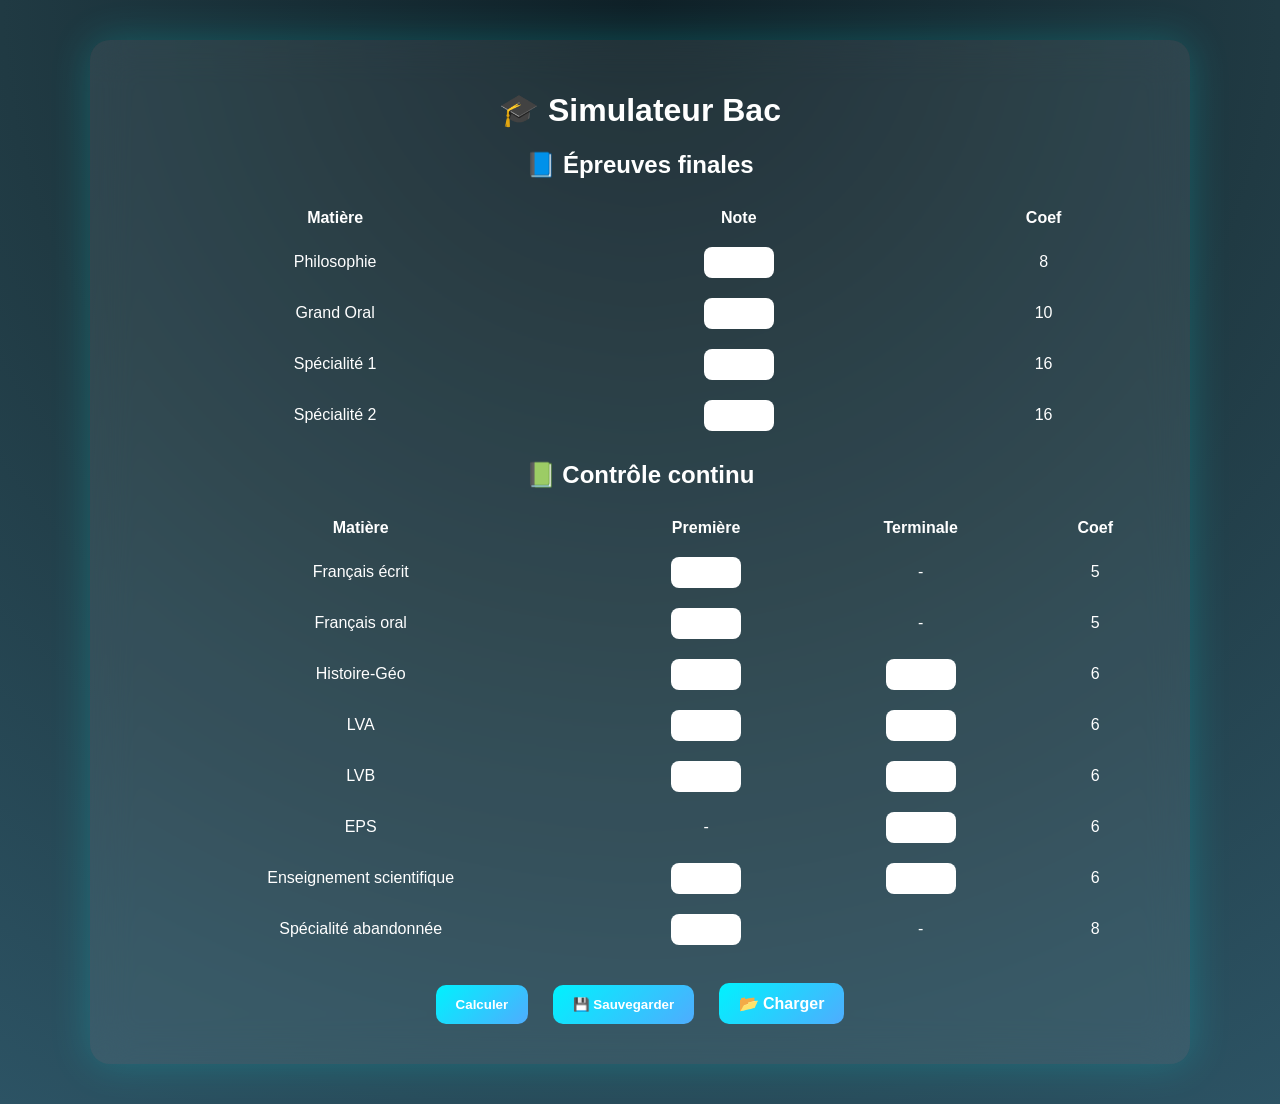
<file: bacbareme.html>
<!DOCTYPE html>
<html lang="fr">
<head>
<meta charset="UTF-8">
<title>Simulateur Bac</title>
<link rel="icon" href="../img/bac.png">

<style>
* { box-sizing: border-box; }

body {
    font-family: 'Segoe UI', sans-serif;
    background: radial-gradient(circle at top, #0f2027, #203a43, #2c5364);
    margin: 0;
    color: white;
}

.container {
    max-width: 1100px;
    margin: 40px auto;
    padding: 30px;
    border-radius: 20px;
    backdrop-filter: blur(20px);
    background: rgba(255,255,255,0.08);
    box-shadow: 0 0 40px rgba(0,255,255,0.2);
}

h1, h2 { text-align: center; }

table {
    width: 100%;
    border-collapse: collapse;
}

td, th {
    padding: 10px;
    text-align: center;
}

input {
    width: 70px;
    padding: 8px;
    border-radius: 8px;
    border: none;
    text-align: center;
}

.actions {
    text-align: center;
    margin-top: 20px;
}

button, .file-label {
    padding: 12px 20px;
    margin: 10px;
    border-radius: 10px;
    border: none;
    cursor: pointer;
    font-weight: bold;
    background: linear-gradient(135deg, #00f2fe, #4facfe);
    color: white;
    transition: 0.3s;
}

button:hover { transform: scale(1.05); }

input[type="file"] { display: none; }

/* POPUP FUTURISTE */
/* POPUP ULTRA FUTURISTE */
.popup {
    position: fixed;
    top:0; left:0;
    width:100%; height:100%;
    background: radial-gradient(circle, rgba(0,0,0,0.9), rgba(0,0,0,1));
    display:flex;
    justify-content:center;
    align-items:center;
    opacity:0;
    pointer-events:none;
    transition:0.4s;
}

.popup.active {
    opacity:1;
    pointer-events:auto;
}

.popup-content {
    position: relative;
    padding: 50px;
    border-radius: 25px;
    text-align:center;
    backdrop-filter: blur(30px);
    background: rgba(255,255,255,0.05);
    border: 1px solid rgba(0,255,255,0.3);
    box-shadow:
        0 0 40px rgba(0,255,255,0.6),
        inset 0 0 20px rgba(0,255,255,0.2);
    animation: popUltra 0.5s ease;
}

/* halo animé */
.popup-content::before {
    content: "";
    position: absolute;
    inset: -2px;
    border-radius: 25px;
    background: linear-gradient(45deg, cyan, blue, purple, cyan);
    z-index: -1;
    filter: blur(20px);
    opacity: 0.7;
    animation: rotateGlow 6s linear infinite;
}

@keyframes rotateGlow {
    0% { filter: blur(20px) hue-rotate(0deg); }
    100% { filter: blur(20px) hue-rotate(360deg); }
}

@keyframes popUltra {
    from { transform: scale(0.6) rotateX(20deg); opacity:0; }
    to { transform: scale(1) rotateX(0); opacity:1; }
}

.result-note {
    font-size: 65px;
    font-weight: bold;
    background: linear-gradient(90deg, #00f2fe, #4facfe);
    -webkit-background-clip: text;
    -webkit-text-fill-color: transparent;
    text-shadow: 0 0 25px rgba(0,255,255,0.8);
    margin-bottom: 10px;
}

.mention {
    font-size: 26px;
    margin-top: 10px;
    padding: 8px 20px;
    border-radius: 20px;
    background: rgba(0,255,255,0.15);
    display: inline-block;
    box-shadow: 0 0 15px rgba(0,255,255,0.5);
}

.potential {
    margin-top: 25px;
    padding: 15px;
    border-radius: 15px;
    background: rgba(255,255,255,0.05);
    border: 1px solid rgba(255,255,255,0.1);
    font-size: 18px;
    box-shadow: inset 0 0 10px rgba(255,255,255,0.1);
}
</style>
</head>

<body>

<div class="container">
<h1>🎓 Simulateur Bac</h1>

<h2>📘 Épreuves finales</h2>
<table id="finales">
<tr><th>Matière</th><th>Note</th><th>Coef</th></tr>
<tr><td>Philosophie</td><td><input></td><td class="coef">8</td></tr>
<tr><td>Grand Oral</td><td><input></td><td class="coef">10</td></tr>
<tr><td>Spécialité 1</td><td><input></td><td class="coef">16</td></tr>
<tr><td>Spécialité 2</td><td><input></td><td class="coef">16</td></tr>
</table>

<h2>📗 Contrôle continu</h2>
<table id="cc">
<tr>
<th>Matière</th>
<th>Première</th>
<th>Terminale</th>
<th>Coef</th>
</tr>

<tr>
<td>Français écrit</td>
<td><input></td>
<td>-</td>
<td class="coef">5</td>
</tr>

<tr>
<td>Français oral</td>
<td><input></td>
<td>-</td>
<td class="coef">5</td>
</tr>

<tr>
<td>Histoire-Géo</td>
<td><input></td>
<td><input></td>
<td class="coef">6</td>
</tr>

<tr>
<td>LVA</td>
<td><input></td>
<td><input></td>
<td class="coef">6</td>
</tr>

<tr>
<td>LVB</td>
<td><input></td>
<td><input></td>
<td class="coef">6</td>
</tr>

<tr>
<td>EPS</td>
<td>-</td>
<td><input></td>
<td class="coef">6</td>
</tr>

<tr>
<td>Enseignement scientifique</td>
<td><input></td>
<td><input></td>
<td class="coef">6</td>
</tr>

<tr>
<td>Spécialité abandonnée</td>
<td><input></td>
<td>-</td>
<td class="coef">8</td>
</tr>

</table>

<div class="actions">
<button onclick="calcul()">Calculer</button>
<button onclick="save()">💾 Sauvegarder</button>

<label class="file-label">
📂 Charger
<input type="file" onchange="loadFile(event)">
</label>
</div>

</div>

<div class="popup" id="popup">
<div class="popup-content" id="popupContent"></div>
</div>

<script>
function getMention(note) {
    if(note >= 16) return "Très Bien 🏆";
    if(note >= 14) return "Bien 🎉";
    if(note >= 12) return "Assez Bien 👍";
    if(note >= 10) return "Admis ✅";
    return "Ajourné ❌";
}

function calcul() {
    let total = 0, coefTotal = 0;
    let totalPot = 0, hasEmpty = false;

    document.querySelectorAll("tr").forEach((row,i)=>{
        let coefEl = row.querySelector(".coef");
        if(!coefEl) return;

        let coef = +coefEl.innerText;
        coefTotal += coef;

        let inputs = row.querySelectorAll("input");
        let notes = [];

        inputs.forEach(i=>{
            if(i.value !== "") notes.push(+i.value);
        });

        if(notes.length > 0) {
            let avg = notes.reduce((a,b)=>a+b,0)/notes.length;
            total += avg * coef;
            totalPot += avg * coef;
        } else {
            hasEmpty = true;
            totalPot += 20 * coef;
        }
    });

    let note = total / coefTotal;
    let note2000 = (note/20)*2000;

    let html = `
    <div class="result-note">${note.toFixed(2)}/20</div>
    <div>${note2000.toFixed(0)} / 2000</div>
    <div class="mention">${getMention(note)}</div>
    `;

    if(hasEmpty) {
        let notePot = totalPot / coefTotal;
        let notePot2000 = (notePot/20)*2000;

        html += `
        <div class="potential">
        🚀 Potentiel max : ${notePot.toFixed(2)}/20<br>
        (${notePot2000.toFixed(0)} / 2000)
        </div>`;
    }

    document.getElementById("popupContent").innerHTML = html;
    document.getElementById("popup").classList.add("active");
}

document.getElementById("popup").onclick = () => {
    document.getElementById("popup").classList.remove("active");
};

function save(){
    let data=[...document.querySelectorAll("input")].map(i=>i.value);
    let blob=new Blob([JSON.stringify(data)]);
    let a=document.createElement("a");
    a.href=URL.createObjectURL(blob);
    a.download="bac.json";
    a.click();
}

function loadFile(e){
    let r=new FileReader();
    r.onload=()=>{
        let data=JSON.parse(r.result);
        document.querySelectorAll("input").forEach((i,idx)=>{
            i.value=data[idx]||"";
        });
    };
    r.readAsText(e.target.files[0]);
}
</script>

</body>
</html>
</file>
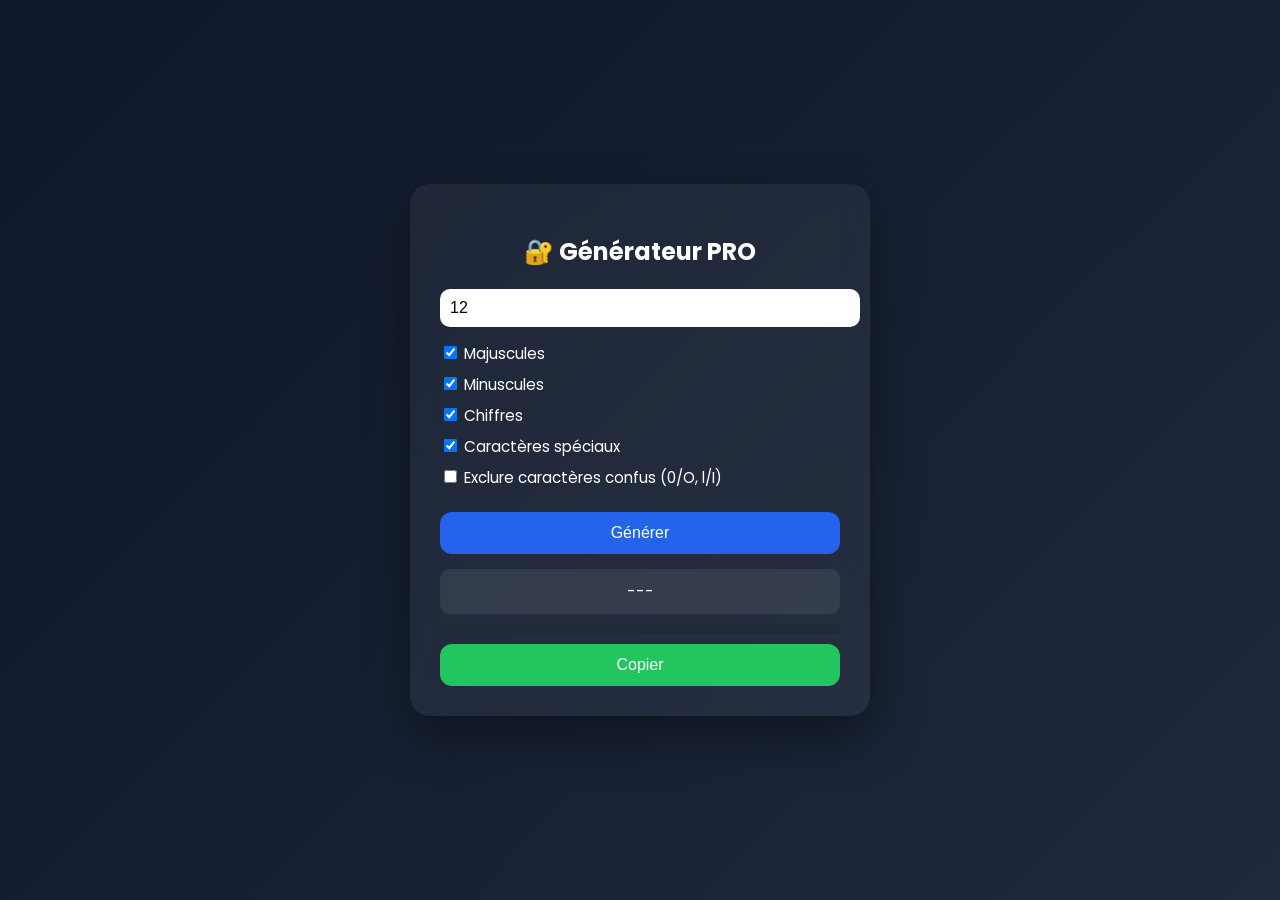
<file: password.html>
<!DOCTYPE html>

<html lang="fr">
<head>
<meta charset="utf-8">
<title>Password Generator Pro</title>

<meta name="viewport" content="width=device-width, initial-scale=1.0">

<link href="https://fonts.googleapis.com/css2?family=Poppins:wght@300;500;700&display=swap" rel="stylesheet">

<style>
body {
    margin: 0;
    font-family: 'Poppins', sans-serif;
    background: linear-gradient(135deg, #0f172a, #1e293b);
    color: white;
    display: flex;
    justify-content: center;
    align-items: center;
    min-height: 100vh;
}

.container {
    background: rgba(255,255,255,0.05);
    backdrop-filter: blur(12px);
    padding: 30px;
    border-radius: 20px;
    width: 400px;
    box-shadow: 0 20px 50px rgba(0,0,0,0.4);
    text-align: center;
}

h2 {
    margin-bottom: 10px;
}

input[type="number"] {
    width: 100%;
    padding: 10px;
    border-radius: 10px;
    border: none;
    margin-top: 10px;
    font-size: 1rem;
}

.options {
    text-align: left;
    margin-top: 15px;
}

.options label {
    display: block;
    margin: 8px 0;
    font-size: 0.95rem;
}

button {
    margin-top: 15px;
    width: 100%;
    padding: 12px;
    border: none;
    border-radius: 12px;
    background: #2563eb;
    color: white;
    font-size: 1rem;
    cursor: pointer;
    transition: 0.3s;
}

button:hover {
    background: #1d4ed8;
    transform: scale(1.03);
}

.result {
    margin-top: 15px;
    padding: 10px;
    background: rgba(255,255,255,0.08);
    border-radius: 10px;
    word-break: break-all;
    min-height: 20px;
}

/* 🔥 BARRE DE FORCE */
.strength-bar {
    height: 10px;
    width: 100%;
    background: #1f2937;
    border-radius: 10px;
    margin-top: 10px;
    overflow: hidden;
}

.strength-fill {
    height: 100%;
    width: 0%;
    transition: 0.3s;
    border-radius: 10px;
}

.copy {
    margin-top: 10px;
    background: #22c55e;
}

.copy:hover {
    background: #16a34a;
}
</style>

</head>

<body>

<div class="container">


<h2>🔐 Générateur PRO</h2>

<input type="number" id="length" min="4" max="50" value="12">

<div class="options">
    <label><input type="checkbox" id="uppercase" checked> Majuscules</label>
    <label><input type="checkbox" id="lowercase" checked> Minuscules</label>
    <label><input type="checkbox" id="numbers" checked> Chiffres</label>
    <label><input type="checkbox" id="symbols" checked> Caractères spéciaux</label>

    <!-- 🔥 NOUVELLE OPTION -->
    <label><input type="checkbox" id="avoidConfusing"> Exclure caractères confus (0/O, l/I)</label>
</div>

<button onclick="generate()">Générer</button>

<div class="result" id="output">---</div>

<!-- BARRE DE FORCE -->
<div class="strength-bar">
    <div id="bar" class="strength-fill"></div>
</div>

<button class="copy" onclick="copyPassword()">Copier</button>


</div>

<script>

function generate() {
    const length = document.getElementById("length").value;
    const upper = document.getElementById("uppercase").checked;
    const lower = document.getElementById("lowercase").checked;
    const numbers = document.getElementById("numbers").checked;
    const symbols = document.getElementById("symbols").checked;
    const avoid = document.getElementById("avoidConfusing").checked;

    let U = "ABCDEFGHIJKLMNOPQRSTUVWXYZ";
    let L = "abcdefghijklmnopqrstuvwxyz";
    let N = "0123456789";
    let S = "!@#$%^&*()_+-=[]{}|;:,.<>?/~`";

    // 🔥 suppression caractères confus
    if (avoid) {
        U = U.replace(/[O]/g, "").replace(/[I]/g, "");
        L = L.replace(/[l]/g, "");
        N = N.replace(/[0]/g, "");
    }

    let chars = "";
    if (upper) chars += U;
    if (lower) chars += L;
    if (numbers) chars += N;
    if (symbols) chars += S;

    if (chars === "") {
        document.getElementById("output").innerText = "Choisis au moins une option";
        return;
    }

    let password = "";
    for (let i = 0; i < length; i++) {
        password += chars[Math.floor(Math.random() * chars.length)];
    }

    document.getElementById("output").innerText = password;

    updateStrength(password);
}

function updateStrength(pwd) {
    let score = 0;

    if (pwd.length >= 12) score++;
    if (/[A-Z]/.test(pwd)) score++;
    if (/[0-9]/.test(pwd)) score++;
    if (/[^A-Za-z0-9]/.test(pwd)) score++;

    const bar = document.getElementById("bar");

    const colors = ["#ef4444", "#f97316", "#eab308", "#84cc16", "#22c55e"];
    const widths = ["20%", "40%", "60%", "80%", "100%"];

    bar.style.width = widths[score];
    bar.style.background = colors[score];
}

function copyPassword() {
    const text = document.getElementById("output").innerText;
    navigator.clipboard.writeText(text);
    alert("Mot de passe copié !");
}

</script>

</body>
</html>
</file>
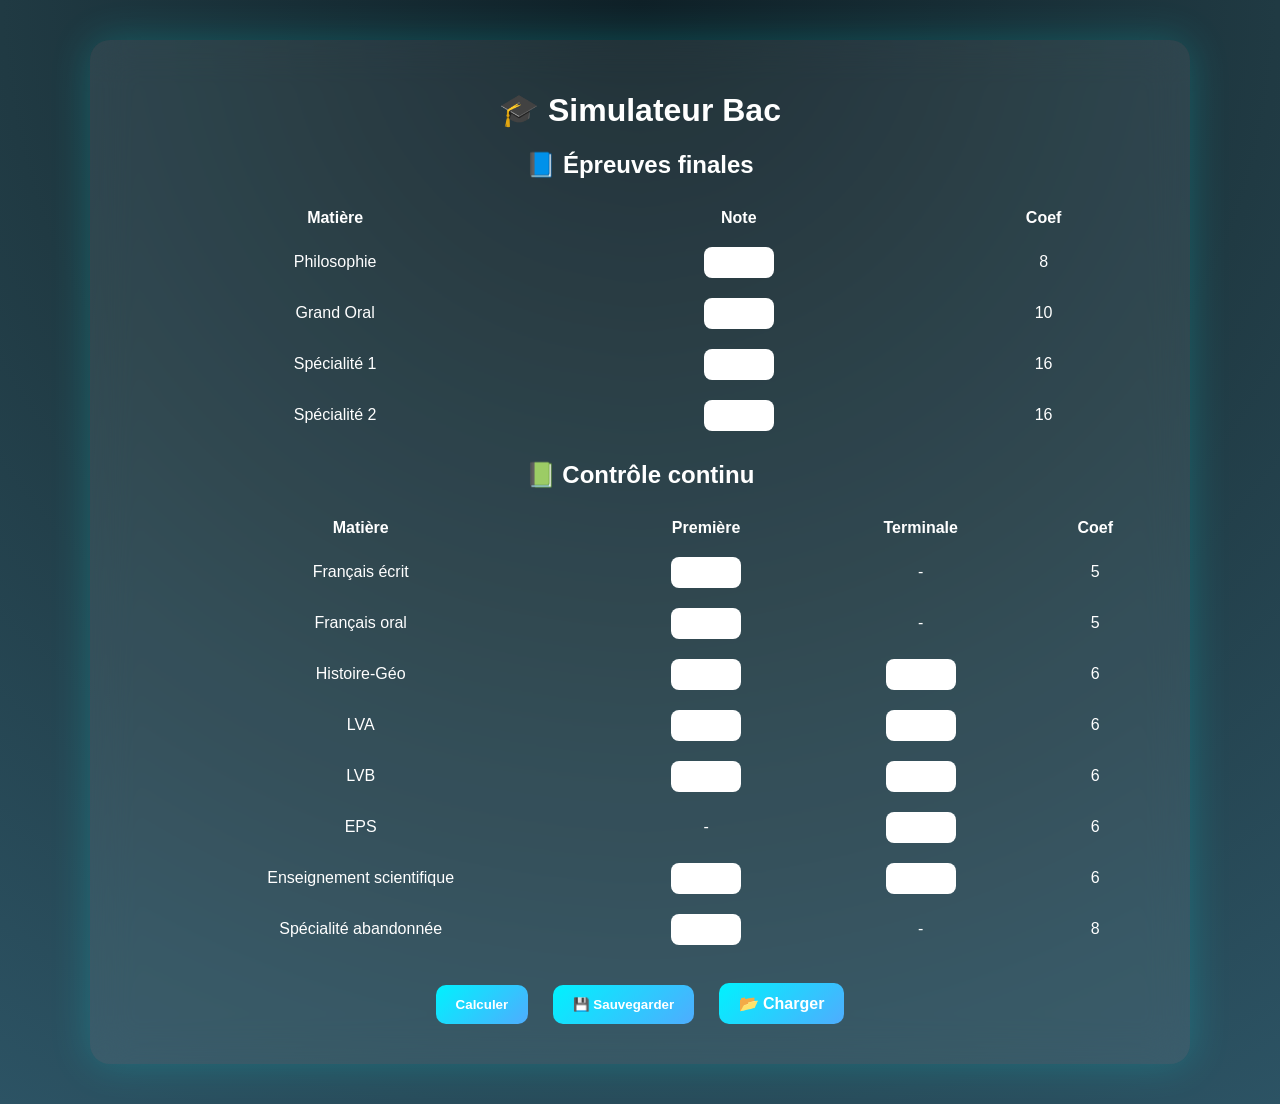
<file: tools/bacbareme.html>
<!DOCTYPE html>
<html lang="fr">
<head>
<meta charset="UTF-8">
<title>Simulateur Bac</title>
<link rel="icon" href="../icone/bac.png">

<style>
* { box-sizing: border-box; }

body {
    font-family: 'Segoe UI', sans-serif;
    background: radial-gradient(circle at top, #0f2027, #203a43, #2c5364);
    margin: 0;
    color: white;
}

.container {
    max-width: 1100px;
    margin: 40px auto;
    padding: 30px;
    border-radius: 20px;
    backdrop-filter: blur(20px);
    background: rgba(255,255,255,0.08);
    box-shadow: 0 0 40px rgba(0,255,255,0.2);
}

h1, h2 { text-align: center; }

table {
    width: 100%;
    border-collapse: collapse;
}

td, th {
    padding: 10px;
    text-align: center;
}

input {
    width: 70px;
    padding: 8px;
    border-radius: 8px;
    border: none;
    text-align: center;
}

.actions {
    text-align: center;
    margin-top: 20px;
}

button, .file-label {
    padding: 12px 20px;
    margin: 10px;
    border-radius: 10px;
    border: none;
    cursor: pointer;
    font-weight: bold;
    background: linear-gradient(135deg, #00f2fe, #4facfe);
    color: white;
    transition: 0.3s;
}

button:hover { transform: scale(1.05); }

input[type="file"] { display: none; }

/* POPUP FUTURISTE */
/* POPUP ULTRA FUTURISTE */
.popup {
    position: fixed;
    top:0; left:0;
    width:100%; height:100%;
    background: radial-gradient(circle, rgba(0,0,0,0.9), rgba(0,0,0,1));
    display:flex;
    justify-content:center;
    align-items:center;
    opacity:0;
    pointer-events:none;
    transition:0.4s;
}

.popup.active {
    opacity:1;
    pointer-events:auto;
}

.popup-content {
    position: relative;
    padding: 50px;
    border-radius: 25px;
    text-align:center;
    backdrop-filter: blur(30px);
    background: rgba(255,255,255,0.05);
    border: 1px solid rgba(0,255,255,0.3);
    box-shadow:
        0 0 40px rgba(0,255,255,0.6),
        inset 0 0 20px rgba(0,255,255,0.2);
    animation: popUltra 0.5s ease;
}

/* halo animé */
.popup-content::before {
    content: "";
    position: absolute;
    inset: -2px;
    border-radius: 25px;
    background: linear-gradient(45deg, cyan, blue, purple, cyan);
    z-index: -1;
    filter: blur(20px);
    opacity: 0.7;
    animation: rotateGlow 6s linear infinite;
}

@keyframes rotateGlow {
    0% { filter: blur(20px) hue-rotate(0deg); }
    100% { filter: blur(20px) hue-rotate(360deg); }
}

@keyframes popUltra {
    from { transform: scale(0.6) rotateX(20deg); opacity:0; }
    to { transform: scale(1) rotateX(0); opacity:1; }
}

.result-note {
    font-size: 65px;
    font-weight: bold;
    background: linear-gradient(90deg, #00f2fe, #4facfe);
    -webkit-background-clip: text;
    -webkit-text-fill-color: transparent;
    text-shadow: 0 0 25px rgba(0,255,255,0.8);
    margin-bottom: 10px;
}

.mention {
    font-size: 26px;
    margin-top: 10px;
    padding: 8px 20px;
    border-radius: 20px;
    background: rgba(0,255,255,0.15);
    display: inline-block;
    box-shadow: 0 0 15px rgba(0,255,255,0.5);
}

.potential {
    margin-top: 25px;
    padding: 15px;
    border-radius: 15px;
    background: rgba(255,255,255,0.05);
    border: 1px solid rgba(255,255,255,0.1);
    font-size: 18px;
    box-shadow: inset 0 0 10px rgba(255,255,255,0.1);
}
</style>
</head>

<body>

<div class="container">
<h1>🎓 Simulateur Bac</h1>

<h2>📘 Épreuves finales</h2>
<table id="finales">
<tr><th>Matière</th><th>Note</th><th>Coef</th></tr>
<tr><td>Philosophie</td><td><input></td><td class="coef">8</td></tr>
<tr><td>Grand Oral</td><td><input></td><td class="coef">10</td></tr>
<tr><td>Spécialité 1</td><td><input></td><td class="coef">16</td></tr>
<tr><td>Spécialité 2</td><td><input></td><td class="coef">16</td></tr>
</table>

<h2>📗 Contrôle continu</h2>
<table id="cc">
<tr>
<th>Matière</th>
<th>Première</th>
<th>Terminale</th>
<th>Coef</th>
</tr>

<tr>
<td>Français écrit</td>
<td><input></td>
<td>-</td>
<td class="coef">5</td>
</tr>

<tr>
<td>Français oral</td>
<td><input></td>
<td>-</td>
<td class="coef">5</td>
</tr>

<tr>
<td>Histoire-Géo</td>
<td><input></td>
<td><input></td>
<td class="coef">6</td>
</tr>

<tr>
<td>LVA</td>
<td><input></td>
<td><input></td>
<td class="coef">6</td>
</tr>

<tr>
<td>LVB</td>
<td><input></td>
<td><input></td>
<td class="coef">6</td>
</tr>

<tr>
<td>EPS</td>
<td>-</td>
<td><input></td>
<td class="coef">6</td>
</tr>

<tr>
<td>Enseignement scientifique</td>
<td><input></td>
<td><input></td>
<td class="coef">6</td>
</tr>

<tr>
<td>Spécialité abandonnée</td>
<td><input></td>
<td>-</td>
<td class="coef">8</td>
</tr>

</table>

<div class="actions">
<button onclick="calcul()">Calculer</button>
<button onclick="save()">💾 Sauvegarder</button>

<label class="file-label">
📂 Charger
<input type="file" onchange="loadFile(event)">
</label>
</div>

</div>

<div class="popup" id="popup">
<div class="popup-content" id="popupContent"></div>
</div>

<script>
function getMention(note) {
    if(note >= 16) return "Très Bien 🏆";
    if(note >= 14) return "Bien 🎉";
    if(note >= 12) return "Assez Bien 👍";
    if(note >= 10) return "Admis ✅";
    return "Ajourné ❌";
}

function calcul() {
    let total = 0, coefTotal = 0;
    let totalPot = 0, hasEmpty = false;

    document.querySelectorAll("tr").forEach((row,i)=>{
        let coefEl = row.querySelector(".coef");
        if(!coefEl) return;

        let coef = +coefEl.innerText;
        coefTotal += coef;

        let inputs = row.querySelectorAll("input");
        let notes = [];

        inputs.forEach(i=>{
            if(i.value !== "") notes.push(+i.value);
        });

        if(notes.length > 0) {
            let avg = notes.reduce((a,b)=>a+b,0)/notes.length;
            total += avg * coef;
            totalPot += avg * coef;
        } else {
            hasEmpty = true;
            totalPot += 20 * coef;
        }
    });

    let note = total / coefTotal;
    let note2000 = (note/20)*2000;

    let html = `
    <div class="result-note">${note.toFixed(2)}/20</div>
    <div>${note2000.toFixed(0)} / 2000</div>
    <div class="mention">${getMention(note)}</div>
    `;

    if(hasEmpty) {
        let notePot = totalPot / coefTotal;
        let notePot2000 = (notePot/20)*2000;

        html += `
        <div class="potential">
        🚀 Potentiel max : ${notePot.toFixed(2)}/20<br>
        (${notePot2000.toFixed(0)} / 2000)
        </div>`;
    }

    document.getElementById("popupContent").innerHTML = html;
    document.getElementById("popup").classList.add("active");
}

document.getElementById("popup").onclick = () => {
    document.getElementById("popup").classList.remove("active");
};

function save(){
    let data=[...document.querySelectorAll("input")].map(i=>i.value);
    let blob=new Blob([JSON.stringify(data)]);
    let a=document.createElement("a");
    a.href=URL.createObjectURL(blob);
    a.download="bac.json";
    a.click();
}

function loadFile(e){
    let r=new FileReader();
    r.onload=()=>{
        let data=JSON.parse(r.result);
        document.querySelectorAll("input").forEach((i,idx)=>{
            i.value=data[idx]||"";
        });
    };
    r.readAsText(e.target.files[0]);
}
</script>

</body>
</html>
</file>
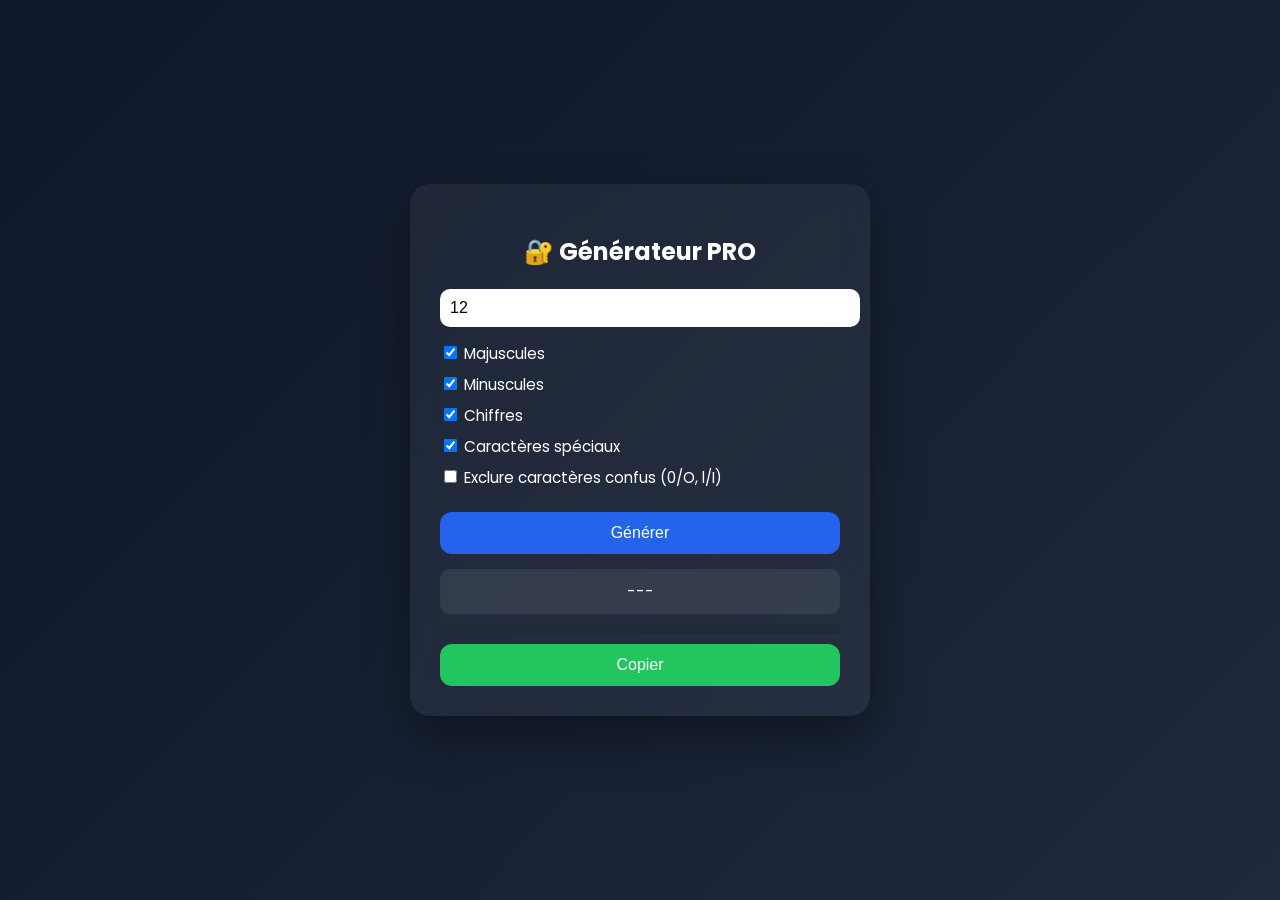
<file: tools/password.html>
<!DOCTYPE html>

<html lang="fr">
<head>
<meta charset="utf-8">
<title>Password Generator Pro</title>
<link rel="icon" href="../icone/password.png">

<meta name="viewport" content="width=device-width, initial-scale=1.0">

<link href="https://fonts.googleapis.com/css2?family=Poppins:wght@300;500;700&display=swap" rel="stylesheet">

<style>
body {
    margin: 0;
    font-family: 'Poppins', sans-serif;
    background: linear-gradient(135deg, #0f172a, #1e293b);
    color: white;
    display: flex;
    justify-content: center;
    align-items: center;
    min-height: 100vh;
}

.container {
    background: rgba(255,255,255,0.05);
    backdrop-filter: blur(12px);
    padding: 30px;
    border-radius: 20px;
    width: 400px;
    box-shadow: 0 20px 50px rgba(0,0,0,0.4);
    text-align: center;
}

h2 {
    margin-bottom: 10px;
}

input[type="number"] {
    width: 100%;
    padding: 10px;
    border-radius: 10px;
    border: none;
    margin-top: 10px;
    font-size: 1rem;
}

.options {
    text-align: left;
    margin-top: 15px;
}

.options label {
    display: block;
    margin: 8px 0;
    font-size: 0.95rem;
}

button {
    margin-top: 15px;
    width: 100%;
    padding: 12px;
    border: none;
    border-radius: 12px;
    background: #2563eb;
    color: white;
    font-size: 1rem;
    cursor: pointer;
    transition: 0.3s;
}

button:hover {
    background: #1d4ed8;
    transform: scale(1.03);
}

.result {
    margin-top: 15px;
    padding: 10px;
    background: rgba(255,255,255,0.08);
    border-radius: 10px;
    word-break: break-all;
    min-height: 20px;
}

/* 🔥 BARRE DE FORCE */
.strength-bar {
    height: 10px;
    width: 100%;
    background: #1f2937;
    border-radius: 10px;
    margin-top: 10px;
    overflow: hidden;
}

.strength-fill {
    height: 100%;
    width: 0%;
    transition: 0.3s;
    border-radius: 10px;
}

.copy {
    margin-top: 10px;
    background: #22c55e;
}

.copy:hover {
    background: #16a34a;
}
</style>

</head>

<body>

<div class="container">


<h2>🔐 Générateur PRO</h2>

<input type="number" id="length" min="4" max="50" value="12">

<div class="options">
    <label><input type="checkbox" id="uppercase" checked> Majuscules</label>
    <label><input type="checkbox" id="lowercase" checked> Minuscules</label>
    <label><input type="checkbox" id="numbers" checked> Chiffres</label>
    <label><input type="checkbox" id="symbols" checked> Caractères spéciaux</label>

    <!-- 🔥 NOUVELLE OPTION -->
    <label><input type="checkbox" id="avoidConfusing"> Exclure caractères confus (0/O, l/I)</label>
</div>

<button onclick="generate()">Générer</button>

<div class="result" id="output">---</div>

<!-- BARRE DE FORCE -->
<div class="strength-bar">
    <div id="bar" class="strength-fill"></div>
</div>

<button class="copy" onclick="copyPassword()">Copier</button>


</div>

<script>

function generate() {
    const length = document.getElementById("length").value;
    const upper = document.getElementById("uppercase").checked;
    const lower = document.getElementById("lowercase").checked;
    const numbers = document.getElementById("numbers").checked;
    const symbols = document.getElementById("symbols").checked;
    const avoid = document.getElementById("avoidConfusing").checked;

    let U = "ABCDEFGHIJKLMNOPQRSTUVWXYZ";
    let L = "abcdefghijklmnopqrstuvwxyz";
    let N = "0123456789";
    let S = "!@#$%^&*()_+-=[]{}|;:,.<>?/~`";

    // 🔥 suppression caractères confus
    if (avoid) {
        U = U.replace(/[O]/g, "").replace(/[I]/g, "");
        L = L.replace(/[l]/g, "");
        N = N.replace(/[0]/g, "");
    }

    let chars = "";
    if (upper) chars += U;
    if (lower) chars += L;
    if (numbers) chars += N;
    if (symbols) chars += S;

    if (chars === "") {
        document.getElementById("output").innerText = "Choisis au moins une option";
        return;
    }

    let password = "";
    for (let i = 0; i < length; i++) {
        password += chars[Math.floor(Math.random() * chars.length)];
    }

    document.getElementById("output").innerText = password;

    updateStrength(password);
}

function updateStrength(pwd) {
    let score = 0;

    if (pwd.length >= 12) score++;
    if (/[A-Z]/.test(pwd)) score++;
    if (/[0-9]/.test(pwd)) score++;
    if (/[^A-Za-z0-9]/.test(pwd)) score++;

    const bar = document.getElementById("bar");

    const colors = ["#ef4444", "#f97316", "#eab308", "#84cc16", "#22c55e"];
    const widths = ["20%", "40%", "60%", "80%", "100%"];

    bar.style.width = widths[score];
    bar.style.background = colors[score];
}

function copyPassword() {
    const text = document.getElementById("output").innerText;
    navigator.clipboard.writeText(text);
    alert("Mot de passe copié !");
}

</script>

</body>
</html>
</file>
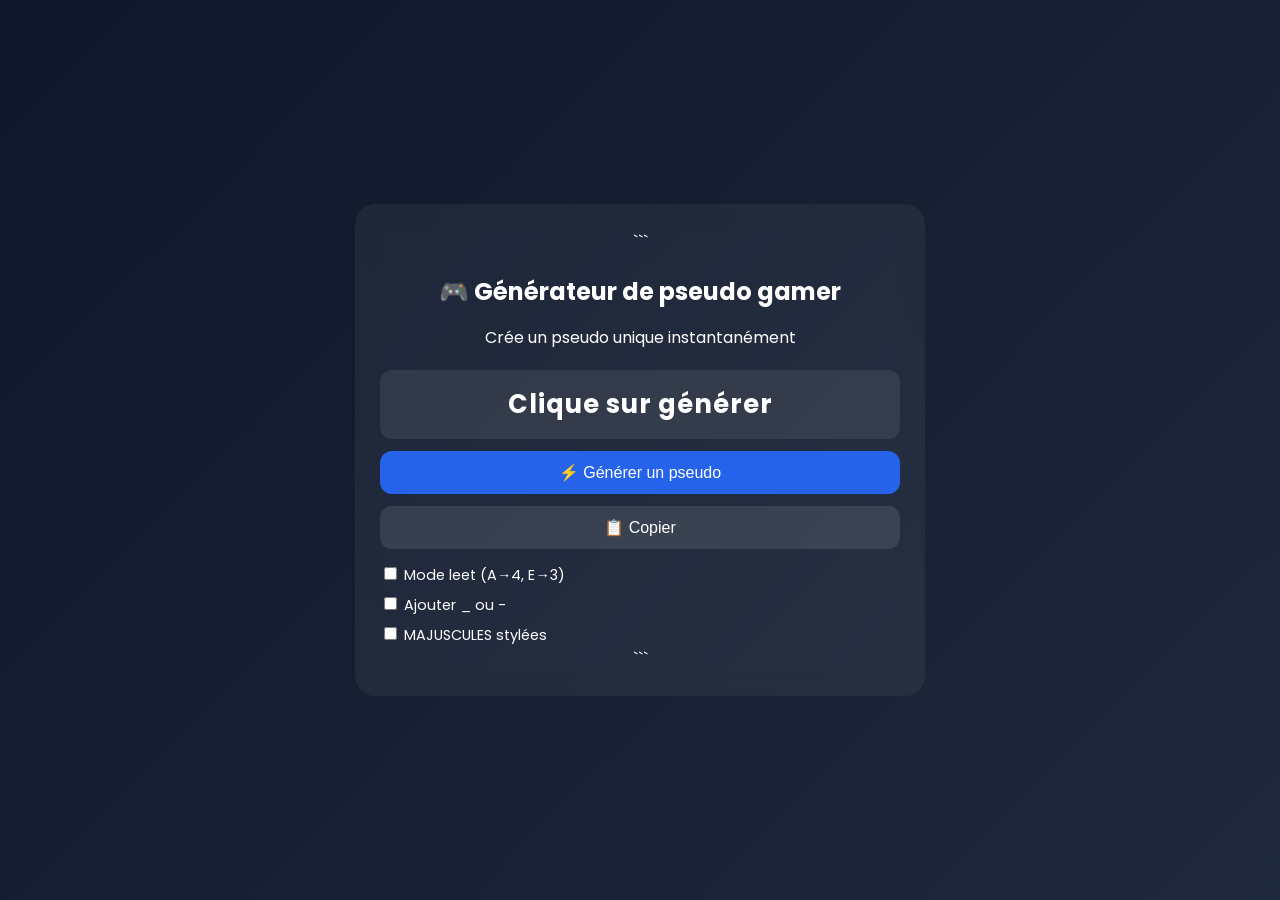
<file: tools/pseudo.html>
<!DOCTYPE html>

<html lang="fr">
<head>
<meta charset="utf-8">
<title>Générateur de pseudo gamer</title>
<link rel="icon" href="../icone/pseudo.png">

<meta name="viewport" content="width=device-width, initial-scale=1.0">

<link href="https://fonts.googleapis.com/css2?family=Poppins:wght@300;500;700&display=swap" rel="stylesheet">

<style>
body {
    margin: 0;
    font-family: 'Poppins', sans-serif;
    background: linear-gradient(135deg, #0f172a, #1e293b);
    color: white;
    display: flex;
    justify-content: center;
    align-items: center;
    min-height: 100vh;
}

.container {
    width: 520px;
    background: rgba(255,255,255,0.05);
    backdrop-filter: blur(12px);
    padding: 25px;
    border-radius: 20px;
    text-align: center;
}

h2 {
    margin-bottom: 10px;
}

.pseudo-box {
    margin-top: 20px;
    font-size: 1.6rem;
    font-weight: 700;
    padding: 15px;
    border-radius: 12px;
    background: rgba(255,255,255,0.08);
    letter-spacing: 1px;
}

button {
    width: 100%;
    margin-top: 12px;
    padding: 12px;
    border: none;
    border-radius: 12px;
    background: #2563eb;
    color: white;
    cursor: pointer;
    transition: 0.3s;
    font-size: 1rem;
}

button:hover {
    background: #1d4ed8;
    transform: scale(1.03);
}

.secondary {
    background: rgba(255,255,255,0.1);
}

.secondary:hover {
    background: rgba(255,255,255,0.2);
}

.options {
    margin-top: 15px;
    text-align: left;
    font-size: 0.9rem;
}

label {
    display: block;
    margin-top: 8px;
}
</style>

</head>

<body>

<div class="container">

```
<h2>🎮 Générateur de pseudo gamer</h2>
<p>Crée un pseudo unique instantanément</p>

<div class="pseudo-box" id="pseudo">Clique sur générer</div>

<button onclick="generate()">⚡ Générer un pseudo</button>
<button class="secondary" onclick="copyPseudo()">📋 Copier</button>

<div class="options">
    <label><input type="checkbox" id="leet"> Mode leet (A→4, E→3)</label>
    <label><input type="checkbox" id="underscore"> Ajouter _ ou -</label>
    <label><input type="checkbox" id="caps"> MAJUSCULES stylées</label>
</div>
```

</div>

<script>

const words1 = ["Dark", "Shadow", "Neo", "Cyber", "Fatal", "Ghost", "Xeno", "Blaze", "Night", "Storm"];
const words2 = ["Hunter", "Killer", "Blade", "Sniper", "Wolf", "Rider", "King", "Lord", "Player", "Phantom"];

function random(arr) {
    return arr[Math.floor(Math.random() * arr.length)];
}

function leet(text) {
    return text
        .replace(/a/gi, "4")
        .replace(/e/gi, "3")
        .replace(/i/gi, "1")
        .replace(/o/gi, "0");
}

function generate() {

    let name = random(words1) + random(words2);

    if (document.getElementById("underscore").checked) {
        name = random(words1) + "_" + random(words2);
    }

    if (document.getElementById("caps").checked) {
        name = name.toUpperCase();
    }

    if (document.getElementById("leet").checked) {
        name = leet(name);
    }

    document.getElementById("pseudo").innerText = name;
}

function copyPseudo() {
    let text = document.getElementById("pseudo").innerText;
    navigator.clipboard.writeText(text);
    alert("Pseudo copié !");
}

</script>

</body>
</html>
</file>
